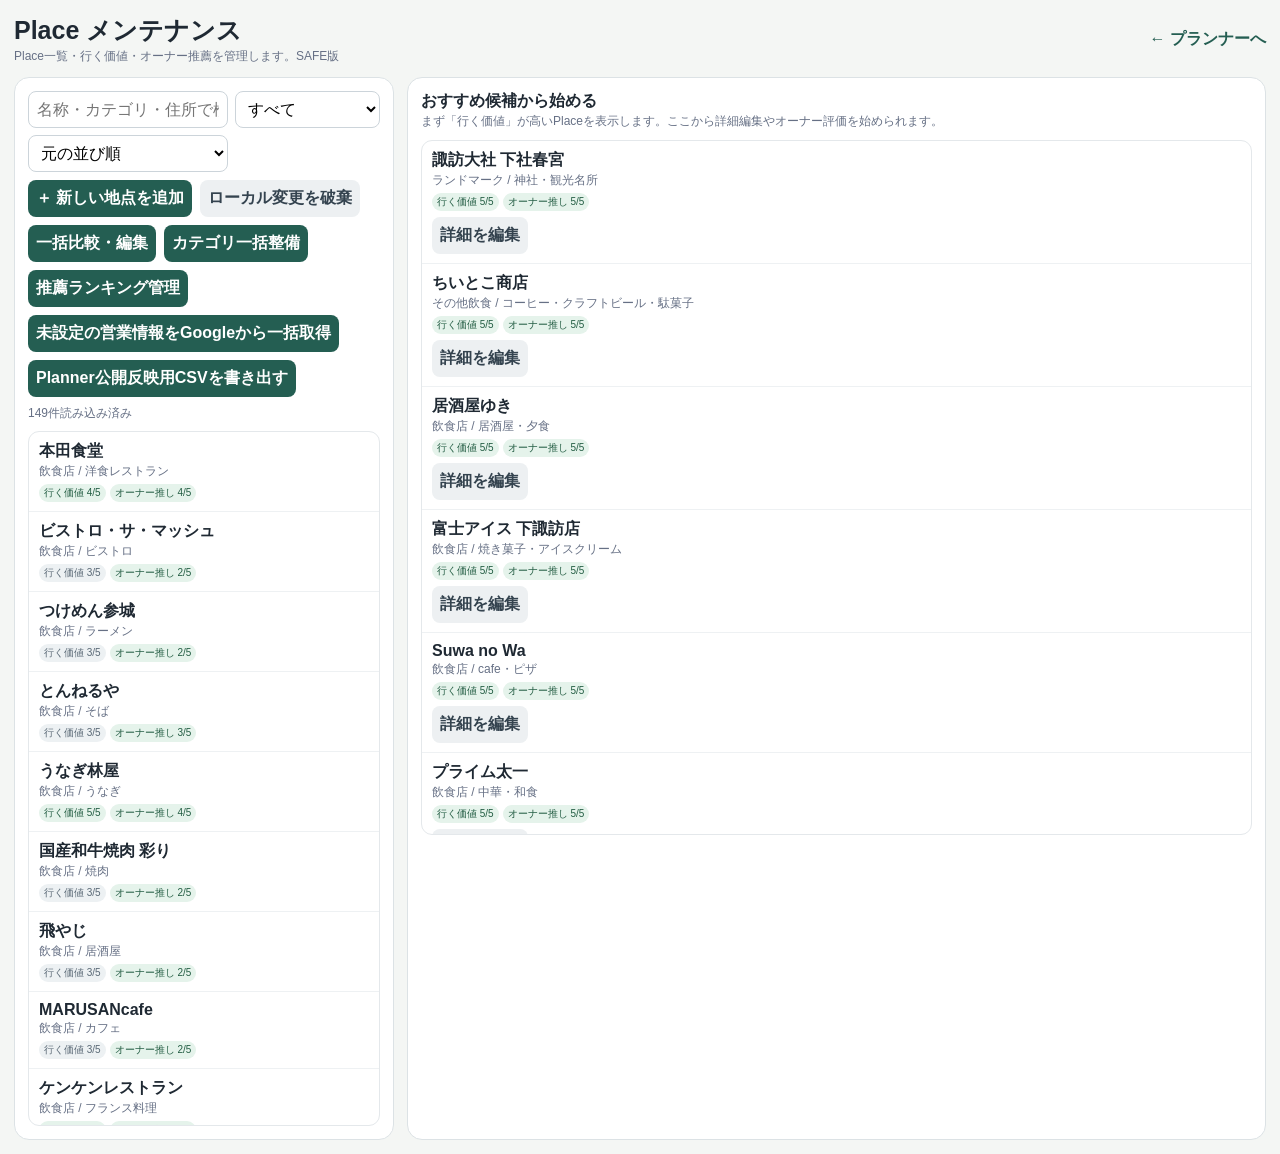
<file: maintenance.html>
<!doctype html><html lang="ja"><head><meta charset="utf-8"><meta name="viewport" content="width=device-width,initial-scale=1"><title>下諏訪 Place メンテナンス</title><style>
:root{--main:#245e52;--ink:#1f2933;--muted:#667085;--bg:#f4f6f4;--line:#dce2e5;--panel:#fff}*{box-sizing:border-box}body{margin:0;background:var(--bg);color:var(--ink);font-family:-apple-system,BlinkMacSystemFont,"Segoe UI","Noto Sans JP",sans-serif}.w{max-width:1380px;margin:auto;padding:14px}.top,.head,.row{display:flex;gap:8px;align-items:center;flex-wrap:wrap}.top,.head{justify-content:space-between}h1{margin:0;font-size:25px}.sm{font-size:12px;color:var(--muted);line-height:1.5}.link{color:var(--main);font-weight:800;text-decoration:none}.layout{display:grid;grid-template-columns:380px 1fr;gap:13px;margin-top:12px}.p{background:#fff;border:1px solid var(--line);border-radius:15px;padding:13px}.tools{display:grid;grid-template-columns:1fr 145px;gap:7px}.list{height:calc(100vh - 205px);min-height:560px;overflow:auto;margin-top:9px;border:1px solid #e4e8eb;border-radius:11px}.item{padding:9px 10px;border-bottom:1px solid #eef1f3;cursor:pointer}.item:hover,.item.sel{background:#eef5f2}.item b{display:block}.badges{display:flex;gap:4px;flex-wrap:wrap;margin-top:4px}.badge{font-size:10px;padding:2px 5px;border-radius:999px;background:#edf1f3;color:#596875}.badge.warn{background:#fff0d7;color:#825d12}.badge.good{background:#e5f3eb;color:#235d43}label{display:block;font-size:12px;color:var(--muted);margin-bottom:4px}input,select,textarea,button{font:inherit;border-radius:8px;padding:8px}input,select,textarea{width:100%;border:1px solid #ccd4da;background:#fff}textarea{min-height:66px;resize:vertical}button{border:0;background:var(--main);color:#fff;font-weight:800;cursor:pointer}button.alt{background:#edf0f2;color:#34434f}button.warn{background:#fff2d8;color:#7a5610;border:1px solid #ead8a8}.section{border-top:1px solid #edf0f2;margin-top:14px;padding-top:12px}.section:first-child{border-top:0;margin-top:0}.section h3{font-size:15px;margin:0 0 9px}.g2{display:grid;grid-template-columns:1fr 1fr;gap:9px}.g3{display:grid;grid-template-columns:repeat(3,1fr);gap:9px}.flags{display:grid;grid-template-columns:repeat(4,minmax(120px,1fr));gap:7px}.toggle{display:flex;align-items:center;gap:7px;margin:0;padding:7px 9px;border:1px solid #e2e6e9;border-radius:9px;background:#fff;color:var(--ink);font-size:13px;line-height:1.2}.toggle input[type="checkbox"]{width:auto;min-width:16px;height:16px;margin:0;padding:0;flex:0 0 auto}.flag{border:1px solid #e2e6e9;border-radius:9px;padding:7px}.test{background:#f8faf9;border:1px solid #dfe8e4;border-radius:11px;padding:10px}.result{margin-top:8px;padding:9px;border-radius:9px;background:#f2f4f5;font-size:12px}.result.ok{background:#e8f5ed;color:#235d43}.result.ng{background:#fff0f0;color:#8f3030}.sticky{position:sticky;top:10px}.unsaved{color:#9b6b00;font-weight:800}@media(max-width:900px){.layout{grid-template-columns:1fr}.list{height:360px;min-height:0}.sticky{position:static}.g2,.g3,.flags{grid-template-columns:1fr 1fr}}@media(max-width:600px){.g2,.g3,.flags,.tools{grid-template-columns:1fr}}
</style></head><body><div class="w"><div class="top"><div><h1>Place メンテナンス</h1><div class="sm">営業時間・用途属性・行く価値ポイント・自動提案ルールを管理します。変更はブラウザに保存し、GitHub反映用CSVとして書き出せます。</div></div><div><a class="link" href="index.html">← プランナーへ</a></div></div><div class="layout"><aside class="p sticky"><div class="tools"><input id="q" placeholder="名称・カテゴリ・住所で検索"><select id="filter"><option value="all">すべて</option><option value="coords">座標未取得</option><option value="conditional">条件付き/非表示</option><option value="unverified">要確認</option><option value="restaurant">飲食店</option><option value="landmark">観光・ランドマーク</option><option value="ownerTodo">要オーナー評価（行く価値4・5）</option><option value="deleted">削除予定</option></select><select id="sort"><option value="data">元の並び順</option><option value="ownerRank">オーナーおすすめ順</option><option value="ownerPush">オーナー推し度が高い順</option><option value="visitValue">行く価値が高い順</option></select></div><div class="row" style="margin-top:8px"><button onclick="openNewPlace()">＋ 新しい地点を追加</button><button class="alt" onclick="clearLocal()">ローカル変更を破棄</button><button onclick="openBulkEditor()">一括比較・編集</button><button onclick="openRankingManager()">推薦ランキング管理</button><button onclick="refreshMissingGoogleHours()">未設定の営業情報をGoogleから一括取得</button><button onclick="exportManagement()">Planner公開反映用CSVを書き出す</button></div><div id="count" class="sm" style="margin-top:7px"></div><div id="list" class="list"></div></aside><main class="p"><div id="empty"><div class="head"><div><b>おすすめ候補から始める</b><div class="sm">まず「行く価値」が高いPlaceを表示します。ここから詳細編集やオーナー評価を始められます。</div></div></div><div id="quickStart" class="list" style="max-height:none;margin-top:10px"></div></div><div id="editor" style="display:none"><div class="head"><div><b id="title" style="font-size:19px"></b><div id="idline" class="sm"></div></div><span id="saveState" class="sm"></span></div>
<div class="section"><h3>基本情報</h3><div class="g2"><div><label>名称</label><input id="名称"></div><div><label>種別</label><select id="種別"><option value="ランドマーク">ランドマーク</option><option value="温泉">温泉</option><option value="足湯">足湯</option><option value="ラーメン系">ラーメン系</option><option value="焼肉">焼肉</option><option value="その他飲食">その他飲食</option><option value="軽食">軽食</option><option value="トイレ">トイレ</option><option value="交通">交通</option><option value="サービス">サービス</option><option value="その他">その他</option><option value="飲食店">飲食店（旧分類）</option></select></div><div><label>カテゴリ</label><input id="カテゴリ"></div><div><label>サブカテゴリ</label><input id="サブカテゴリ"></div></div><div style="margin-top:8px"><label>住所</label><input id="住所"></div><div class="g2" style="margin-top:8px"><div><label>latitude</label><input id="latitude"></div><div><label>longitude</label><input id="longitude"></div></div></div>
<div class="section"><h3>営業・利用可能時間</h3>
<div><label>営業日</label><div id="営業日Checks" class="row">
<label class="toggle"><input type="checkbox" id="営業_月"> 月</label><label class="toggle"><input type="checkbox" id="営業_火"> 火</label><label class="toggle"><input type="checkbox" id="営業_水"> 水</label><label class="toggle"><input type="checkbox" id="営業_木"> 木</label><label class="toggle"><input type="checkbox" id="営業_金"> 金</label><label class="toggle"><input type="checkbox" id="営業_土"> 土</label><label class="toggle"><input type="checkbox" id="営業_日"> 日</label>
</div></div>
<div class="g3" style="margin-top:8px">
<div><label>営業時間 1</label><div class="row"><input id="営業時間1_開始" type="time"><span>〜</span><input id="営業時間1_終了" type="time"></div></div><div><label>営業時間 2</label><div class="row"><input id="営業時間2_開始" type="time"><span>〜</span><input id="営業時間2_終了" type="time"></div></div><div><label>営業時間 3</label><div class="row"><input id="営業時間3_開始" type="time"><span>〜</span><input id="営業時間3_終了" type="time"></div></div>
</div>
<input id="営業日" type="hidden"><input id="営業時間" type="hidden"><input id="定休日" type="hidden">
<div class="sm" style="margin-top:5px">営業日はチェック式、営業時間は最大3枠で保存します。旧Planner用の文字列は自動生成します。</div></div><div class="section"><h3>行く価値・オーナーおすすめ・自動提案</h3><div class="g3"><div><label>行く価値ポイント 1〜5</label><select id="おすすめ度"><option value="1">1 — 原則、自動提案しない</option><option value="2">2 — 補助候補</option><option value="3">3 — 通常候補</option><option value="4">4 — かなりおすすめ</option><option value="5">5 — ぜひ行ってほしい</option></select><div class="sm" style="margin-top:5px">町のPlaceとしての一般的な「行く価値」。自動プランでは3以上を対象にし、4・5を優先します。</div></div><div><label>オーナー推し度 0〜5</label><select id="オーナー推し度"><option value="0">0 — 未評価</option><option value="1">1 — 積極的には推さない</option><option value="2">2 — やや弱め</option><option value="3">3 — おすすめ</option><option value="4">4 — 強くおすすめ</option><option value="5">5 — 最優先でおすすめ</option></select><div class="sm" style="margin-top:5px">このWebページの管理者として、実際にどれくらい推したいか。行く価値とは別にPlannerへ反映します。</div></div><div><label>オーナーおすすめ順</label><input id="オーナーおすすめ順" inputmode="numeric" placeholder="例: 1 / 2 / 10"><div class="sm" style="margin-top:5px">任意。数字が小さいほど優先。未設定なら推し度だけで評価します。</div></div></div><div class="g3" style="margin-top:8px"><div><label>自動提案</label><select id="自動提案"><option value="promote">積極的に出す</option><option value="normal">通常</option><option value="conditional">条件付き</option><option value="hidden">原則出さない</option></select></div><div><label>おすすめ時間帯</label><input id="おすすめ時間帯" placeholder="朝 / 昼 / 午後 / 夜"></div><div><label>オーナー評価メモ</label><input id="オーナー評価メモ" placeholder="なぜ推すか・注意点など"></div></div><div class="g2" style="margin-top:8px"><div><label>対象</label><input id="対象" placeholder="観光客 / 地元 / 高齢者 / 家族 / 一人 / 大人向け"></div><div><label>除外条件</label><input id="除外条件" placeholder="子ども連れでは出さない、昼は出さない 等"></div></div><div style="margin-top:8px"><label>公開メモ</label><textarea id="公開メモ"></textarea></div><div style="margin-top:8px"><label>運営メモ（利用者には表示しない）</label><textarea id="運営メモ"></textarea></div></div>
<div class="section"><h3>プラン用途</h3><div id="flags" class="flags"></div></div>
<div class="section"><h3>飲食タグ</h3><div id="foodTags" class="flags"></div><div class="sm" style="margin-top:5px">複数選択可。Plannerの希望条件・検索・おすすめに使用します。</div></div>
<div class="section"><h3>滞在・体験</h3><div><label>体験・できること</label><textarea id="体験・できること"></textarea></div><div class="g3" style="margin-top:8px"><div><label>最短滞在時間</label><input id="最短滞在時間_分"></div><div><label>推奨滞在時間</label><input id="推奨滞在時間_分"></div><div><label>最大滞在時間</label><input id="最大滞在時間_分"></div></div><div class="g3" style="margin-top:8px"><div><label>屋内外</label><input id="屋内外"></div><div><label>徒歩アクセス難易度</label><input id="徒歩アクセス難易度"></div><div><label>坂道</label><input id="坂道"></div></div></div>
<div class="section"><h3>設備・アクセス</h3><div class="g3"><div><label>トイレ</label><input id="トイレ"></div><div><label>多目的トイレ</label><input id="多目的トイレ"></div><div><label>座れる場所</label><input id="座れる場所"></div><div><label>車椅子対応</label><input id="車椅子対応"></div><div><label>駐車場</label><input id="駐車場"></div><div><label>最寄りバス停</label><input id="最寄りバス停"></div></div></div>
<div class="section"><h3>地図・情報源</h3>
<div><label>Google Maps</label><div class="row"><input id="GoogleマップURL_確定" placeholder="Google Maps URL"><button type="button" id="openGoogleMapBtn" class="alt" onclick="openCurrentGoogleMap()">Google Mapsを開く</button></div></div>
<div class="g2" style="margin-top:8px"><div><label>公式WebページURL</label><input id="公式WebページURL"></div><div><label>Google Place ID</label><input id="google_place_id"></div></div>
<div class="g2" style="margin-top:8px"><div><label>情報源</label><textarea id="情報源_web"></textarea></div><div><label>確認ステータス</label><textarea id="確認ステータス"></textarea></div></div>
<div id="googleBulkState" class="sm" style="margin-top:6px"></div></div>
<div class="section"><h3>このPlaceが推薦されるかテスト</h3><div class="test"><div class="g3"><div><label>用途</label><select id="testPurpose"><option value="landmark">観光</option><option value="lunch">昼食</option><option value="snack">おやつ</option><option value="onsen">温泉</option><option value="cafe">カフェ</option><option value="park">公園・散歩</option><option value="rest">休憩</option></select></div><div><label>曜日</label><select id="testDay"><option>月</option><option>火</option><option>水</option><option>木</option><option>金</option><option>土</option><option>日</option></select></div><div><label>時刻</label><input id="testTime" type="time" value="12:00"></div></div><button style="margin-top:8px" onclick="testPlace()">判定する</button><div id="testResult" class="result">未判定</div></div></div>
<div class="row" style="margin-top:14px"><button onclick="saveCurrent()">このブラウザに保存</button><button class="alt" onclick="resetCurrent()">この地点の変更を戻す</button><button class="alt" onclick="toggleDeleteCurrent()">この地点を削除予定にする</button><button onclick="exportManagement()">Planner公開反映用CSVを書き出す</button></div></div></main></div></div>

<div id="newPlacePanel" style="display:none;margin:18px 32px 32px;padding:0">
  <div class="p" style="width:min(980px,100%);margin:0 auto;padding:16px">
    <div class="head">
      <div><b style="font-size:19px">新しい地点を追加</b><div class="sm">最低限の情報だけで登録できます。保存後は通常の詳細編集で属性を追加できます。</div></div>
      <button class="alt" onclick="closeNewPlace()">閉じる</button>
    </div>
    <div class="g3" style="margin-top:10px">
      <div><label>名称 *</label><input id="new名称" placeholder="例: ○○公園"></div>
      <div><label>種別 *</label><select id="new種別"><option value="ランドマーク">ランドマーク</option><option value="温泉">温泉</option><option value="足湯">足湯</option><option value="ラーメン系">ラーメン系</option><option value="焼肉">焼肉</option><option value="その他飲食">その他飲食</option><option value="軽食">軽食</option><option value="トイレ">トイレ</option><option value="交通">交通</option><option value="サービス">サービス</option><option value="その他">その他</option><option value="飲食店">飲食店（旧分類）</option></select></div>
      <div><label>カテゴリ</label><input id="newカテゴリ" placeholder="公園 / 神社 / カフェ など"></div>
    </div>
    <div style="margin-top:8px"><label>住所</label><input id="new住所" placeholder="長野県諏訪郡下諏訪町..."></div>
    <div style="margin-top:8px;padding:12px;border:1px solid #dfe7e3;border-radius:12px;background:#f8fbf9">
      <label>Google Maps URL *</label>
      <div class="row">
        <input id="newGoogleMapsURL" style="flex:1" placeholder="Google Mapsの地点URLを貼り付け">
        <button type="button" onclick="importNewPlaceFromGoogle()">Google Mapsから取得</button>
      </div>
      <div class="g2" style="margin-top:8px">
        <div><label>Google Maps APIキー</label><input id="newGoogleApiKey" type="password" placeholder="ブラウザ内だけに保存"></div>
        <div><label>&nbsp;</label><div id="newGoogleState" class="sm">URLを貼ると、地点名・住所・座標・営業時間などを取得します。</div></div>
      </div>
    </div>
    <div class="g3" style="margin-top:8px">
      <div><label>latitude</label><input id="newLatitude" placeholder="36.075..."></div>
      <div><label>longitude</label><input id="newLongitude" placeholder="138.08..."></div>
      <div><label>公式WebページURL</label><input id="newOfficialURL" placeholder="https://..."></div>
    </div>
    <div style="margin-top:8px"><label>営業日</label><div class="row" id="new営業日Checks">
<label class="toggle"><input type="checkbox" id="new営業_月"> 月</label><label class="toggle"><input type="checkbox" id="new営業_火"> 火</label><label class="toggle"><input type="checkbox" id="new営業_水"> 水</label><label class="toggle"><input type="checkbox" id="new営業_木"> 木</label><label class="toggle"><input type="checkbox" id="new営業_金"> 金</label><label class="toggle"><input type="checkbox" id="new営業_土"> 土</label><label class="toggle"><input type="checkbox" id="new営業_日"> 日</label>
</div></div>
<div class="g3" style="margin-top:8px">
<div><label>営業時間 1</label><div class="row"><input id="new営業時間1_開始" type="time"><span>〜</span><input id="new営業時間1_終了" type="time"></div></div><div><label>営業時間 2</label><div class="row"><input id="new営業時間2_開始" type="time"><span>〜</span><input id="new営業時間2_終了" type="time"></div></div><div><label>営業時間 3</label><div class="row"><input id="new営業時間3_開始" type="time"><span>〜</span><input id="new営業時間3_終了" type="time"></div></div>
</div>
<input id="new営業日" type="hidden"><input id="new営業時間" type="hidden"><input id="new定休日" type="hidden"><div class="g3" style="margin-top:8px">
      <div><label>Google評価</label><input id="newGoogle評価" readonly></div>
      <div><label>口コミ件数</label><input id="new口コミ件数" readonly></div>
      <div><label>電話番号</label><input id="new電話番号"></div>
    </div>
    <div class="g3" style="margin-top:8px">
      <div><label>行く価値</label><select id="newおすすめ度"><option>1</option><option>2</option><option selected>3</option><option>4</option><option>5</option></select></div>
      <div><label>オーナー推し度</label><select id="newOwnerPush"><option value="0">0 未評価</option><option value="1">1</option><option value="2">2</option><option value="3">3</option><option value="4">4</option><option value="5">5</option></select></div>
      <div><label>自動提案</label><select id="newAuto"><option value="normal">通常</option><option value="promote">積極的</option><option value="conditional">条件付き</option><option value="hidden">原則出さない</option></select></div>
    </div>
    <div style="margin-top:8px"><label>メモ</label><textarea id="newMemo" placeholder="追加理由・確認事項など"></textarea></div>
    <div class="row" style="margin-top:12px">
      <button onclick="createNewPlace()">この地点を追加</button>
      <button class="alt" onclick="clearNewPlaceForm()">入力をクリア</button>
    </div>
    <div id="newPlaceState" class="sm" style="margin-top:7px"></div>
  </div>
</div><div id="bulkEditor" style="display:none;margin:18px 32px 32px;padding:0">
  <div class="p" style="width:min(1380px,100%);margin:0 auto;padding:16px">
    <div class="head">
      <div>
        <b style="font-size:19px">Place 一括比較・編集</b>
        <div class="sm">左にPlace、右に選択した項目を横並びで表示します。比較しながらまとめて編集できます。</div>
      </div>
      <button class="alt" onclick="closeBulkEditor()">閉じる</button>
    </div>
    <div class="g3" style="margin-top:10px">
      <div>
        <label>Place対象</label>
        <select id="bulkFilter">
          <option value="landmark">観光・ランドマーク</option>
          <option value="restaurant">飲食店</option>
          <option value="all">すべて</option>
          <option value="ownerTodo">要オーナー評価（行く価値4・5）</option>
        </select>
      </div>
      <div>
        <label>表示する項目セット</label>
        <select id="bulkGroup">
          <option value="recommend">行く価値・オーナーおすすめ・自動提案</option>
          <option value="purpose">プラン用途</option>
          <option value="stay">滞在・体験</option>
          <option value="access">設備・アクセス</option>
          <option value="hours">営業時間・利用条件</option><option value="foodtags">飲食タグ</option>
        </select>
      </div>
      <div>
        <label>検索</label>
        <input id="bulkQ" placeholder="名称・カテゴリで絞り込み">
      </div>
    </div>
    <div class="sm" style="margin-top:8px">横スクロールできます。変更後に「一括変更をブラウザ保存」を押してください。</div>
    <div style="overflow:auto;max-height:68vh;margin-top:10px;border:1px solid #dce2e5;border-radius:12px">
      <table id="bulkTable" style="border-collapse:separate;border-spacing:0;min-width:100%;width:max-content;background:#fff">
        <thead id="bulkHead"></thead>
        <tbody id="bulkBody"></tbody>
      </table>
    </div>
    <div class="row" style="margin-top:12px">
      <button onclick="saveBulkEditor()">一括変更をブラウザ保存</button>
      <button class="alt" onclick="renderBulkEditor()">再表示</button>
      <button onclick="exportManagement()">Planner公開反映用CSVを書き出す</button>
    </div>
    <div id="bulkState" class="sm" style="margin-top:7px"></div>
  </div>
</div><div id="rankingManager" style="display:none;margin:18px 32px 32px;padding:0">
<div class="p" style="width:min(1180px,100%);margin:0 auto;padding:16px">
<div class="head"><div><b style="font-size:19px">オーナー推薦ランキング管理</b><div class="sm">順位・推し度を一覧で調整します。変更はブラウザ保存され、GitHub反映用CSVに含まれます。</div></div><button class="alt" onclick="closeRankingManager()">閉じる</button></div>
<div class="g3" style="margin-top:10px"><div><label>対象</label><select id="rankFilter"><option value="all">すべて</option><option value="landmark">観光・ランドマーク</option><option value="restaurant">飲食店</option><option value="rated">オーナー評価済み</option></select></div><div><label>検索</label><input id="rankQ" placeholder="名称・カテゴリ"></div><div><label>並び</label><select id="rankSort"><option value="rank">おすすめ順</option><option value="push">推し度順</option><option value="visit">行く価値順</option></select></div></div>
<div class="sm" style="margin-top:8px">ヒント：順位は重複しても保存できますが、Plannerでは小さい数字を優先します。まずは上位10〜20件だけ順位を付ける運用でも十分です。</div>
<div style="overflow:auto;margin-top:10px"><table style="width:100%;border-collapse:collapse"><thead><tr><th style="text-align:left;padding:7px;border-bottom:1px solid #ddd">順位</th><th style="text-align:left;padding:7px;border-bottom:1px solid #ddd">Place</th><th style="text-align:left;padding:7px;border-bottom:1px solid #ddd">行く価値</th><th style="text-align:left;padding:7px;border-bottom:1px solid #ddd">推し度</th><th style="text-align:left;padding:7px;border-bottom:1px solid #ddd">メモ</th><th style="text-align:left;padding:7px;border-bottom:1px solid #ddd"></th></tr></thead><tbody id="rankingRows"></tbody></table></div>
<div class="row" style="margin-top:12px"><button onclick="saveRankingManager()">ランキング変更をブラウザ保存</button><button class="alt" onclick="normalizeOwnerRanks()">順位を1から連番に整える</button><button onclick="exportManagement()">Planner公開反映用CSVを書き出す</button></div>
<div id="rankingState" class="sm" style="margin-top:7px"></div><div id="rankingQuality" style="margin-top:10px"></div>
</div></div><script src="place-data.js?v=20260907-lightmeal-tag-1"></script><script src="maintenance-safe.js?v=20260907-schedule-save-1"></script></body></html>
</file>
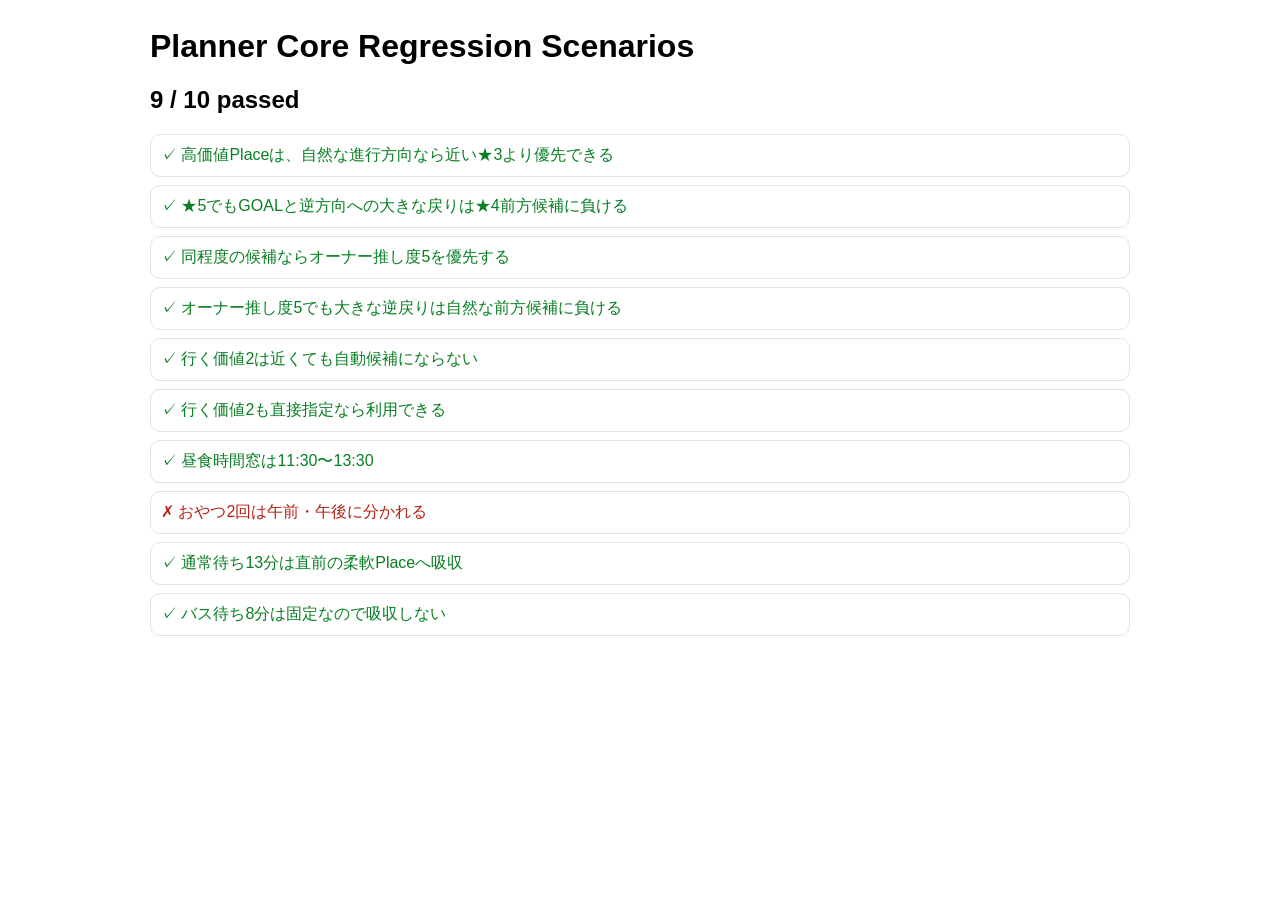
<file: tests/planner-core-regression.html>
<!doctype html>
<html lang="ja">
<head>
<meta charset="utf-8">
<title>Planner Core Regression Scenarios</title>
<style>
body{font-family:-apple-system,BlinkMacSystemFont,"Segoe UI","Noto Sans JP",sans-serif;max-width:980px;margin:28px auto;padding:0 16px}
.ok{color:#087f23}.ng{color:#b42318}.case{border:1px solid #dde3e7;border-radius:10px;padding:10px;margin:8px 0}pre{white-space:pre-wrap;background:#f6f7f8;padding:8px;border-radius:8px}
</style>
</head>
<body>
<h1>Planner Core Regression Scenarios</h1>
<div id="out">running…</div>
<script src="../planner-core.js"></script>
<script>
(async()=>{
  const rows=[];
  async function test(name,fn){
    try{rows.push({name,ok:!!(await fn())})}
    catch(e){rows.push({name,ok:false,error:String(e&&e.stack||e)})}
  }
  const P=(id,name,lat,lng,value,type='landmark',extra={})=>({
    id,name,lat,lng,visitValue:value,autoLevel:'normal',
    suitable:{landmark:type==='landmark',lunch:type==='lunch',snack:type==='snack',rest:type==='rest',rain:false,senior:false},
    raw:{place_id:id,'名称':name,'おすすめ度':String(value),...extra}
  });

  await test('高価値Placeは、自然な進行方向なら近い★3より優先できる',()=>{
    const start={lat:36.075,lng:138.080},goal={lat:36.075,lng:138.100};
    const near=P('n','近い★3',36.075,138.084,3);
    const high=P('h','前方★5',36.075,138.090,5);
    const sn=PlannerCore.PlacePolicy.scorePlace(near,start,goal,{policy:'recommended'});
    const sh=PlannerCore.PlacePolicy.scorePlace(high,start,goal,{policy:'recommended'});
    return sh>sn;
  });

  await test('★5でもGOALと逆方向への大きな戻りは★4前方候補に負ける',()=>{
    const start={lat:36.075,lng:138.090},goal={lat:36.075,lng:138.105};
    const back=P('b','逆方向★5',36.075,138.080,5);
    const forward=P('f','前方★4',36.075,138.097,4);
    const sb=PlannerCore.PlacePolicy.scorePlace(back,start,goal,{policy:'recommended'});
    const sf=PlannerCore.PlacePolicy.scorePlace(forward,start,goal,{policy:'recommended'});
    return sf>sb;
  });

  await test('同程度の候補ならオーナー推し度5を優先する',()=>{
    const start={lat:36.075,lng:138.080},goal={lat:36.075,lng:138.100};
    const normal=P('n','通常★4',36.075,138.090,4);
    const owner=P('o','オーナー推し★4',36.075,138.0905,4);
    owner.ownerRecommendation={push:5,rank:1};
    const sn=PlannerCore.PlacePolicy.scorePlace(normal,start,goal,{policy:'recommended'});
    const so=PlannerCore.PlacePolicy.scorePlace(owner,start,goal,{policy:'recommended'});
    return so>sn;
  });

  await test('オーナー推し度5でも大きな逆戻りは自然な前方候補に負ける',()=>{
    const start={lat:36.075,lng:138.090},goal={lat:36.075,lng:138.105};
    const owner=P('o','逆方向オーナー推し',36.075,138.070,5);
    owner.ownerRecommendation={push:5,rank:1};
    const forward=P('f','前方★4',36.075,138.098,4);
    const so=PlannerCore.PlacePolicy.scorePlace(owner,start,goal,{policy:'recommended'});
    const sf=PlannerCore.PlacePolicy.scorePlace(forward,start,goal,{policy:'recommended'});
    return sf>so;
  });

  await test('行く価値2は近くても自動候補にならない',()=>{
    return !PlannerCore.PlacePolicy.isAutoCandidate({visitValue:2,autoLevel:'normal'});
  });

  await test('行く価値2も直接指定なら利用できる',()=>{
    return PlannerCore.PlacePolicy.isAutoCandidate({visitValue:2,autoLevel:'normal'},{explicit:true});
  });

  await test('昼食時間窓は11:30〜13:30',()=>{
    const w=PlannerCore.Time.timeWindowFor({type:'lunch'},0,0,9*60,16*60);
    return w.min===690 && w.max===810;
  });

  await test('おやつ2回は午前・午後に分かれる',()=>{
    const a=PlannerCore.Time.timeWindowFor({type:'snack'},0,2,9*60,16*60);
    const b=PlannerCore.Time.timeWindowFor({type:'snack'},1,2,9*60,16*60);
    return a.target===615 && b.target===900;
  });

  await test('通常待ち13分は直前の柔軟Placeへ吸収',()=>{
    const out=PlannerCore.GapOptimizer.absorbShortGaps([
      {type:'act',wishType:'park',from:655,to:675,flexible:true},
      {type:'travel',from:675,to:677,fixedTransport:false},
      {type:'wait',from:677,to:690,fixedTransport:false},
      {type:'act',wishType:'lunch',from:690,to:740}
    ]);
    return out.length===3 && out[0].to===688 && out[1].from===688 && out[1].to===690;
  });

  await test('バス待ち8分は固定なので吸収しない',()=>{
    const out=PlannerCore.GapOptimizer.absorbShortGaps([
      {type:'act',wishType:'park',from:600,to:630,flexible:true},
      {type:'travel',from:630,to:635,fixedTransport:false},
      {type:'wait',from:635,to:643,fixedTransport:true},
      {type:'bus',from:643,to:655,fixedTransport:true}
    ]);
    return out.length===4;
  });

  const passed=rows.filter(x=>x.ok).length;
  document.getElementById('out').innerHTML='<h2>'+passed+' / '+rows.length+' passed</h2>'+
    rows.map(x=>'<div class="case '+(x.ok?'ok':'ng')+'">'+(x.ok?'✓ ':'✗ ')+x.name+(x.error?'<pre>'+x.error+'</pre>':'')+'</div>').join('');
})();
</script>
</body>
</html>
</file>
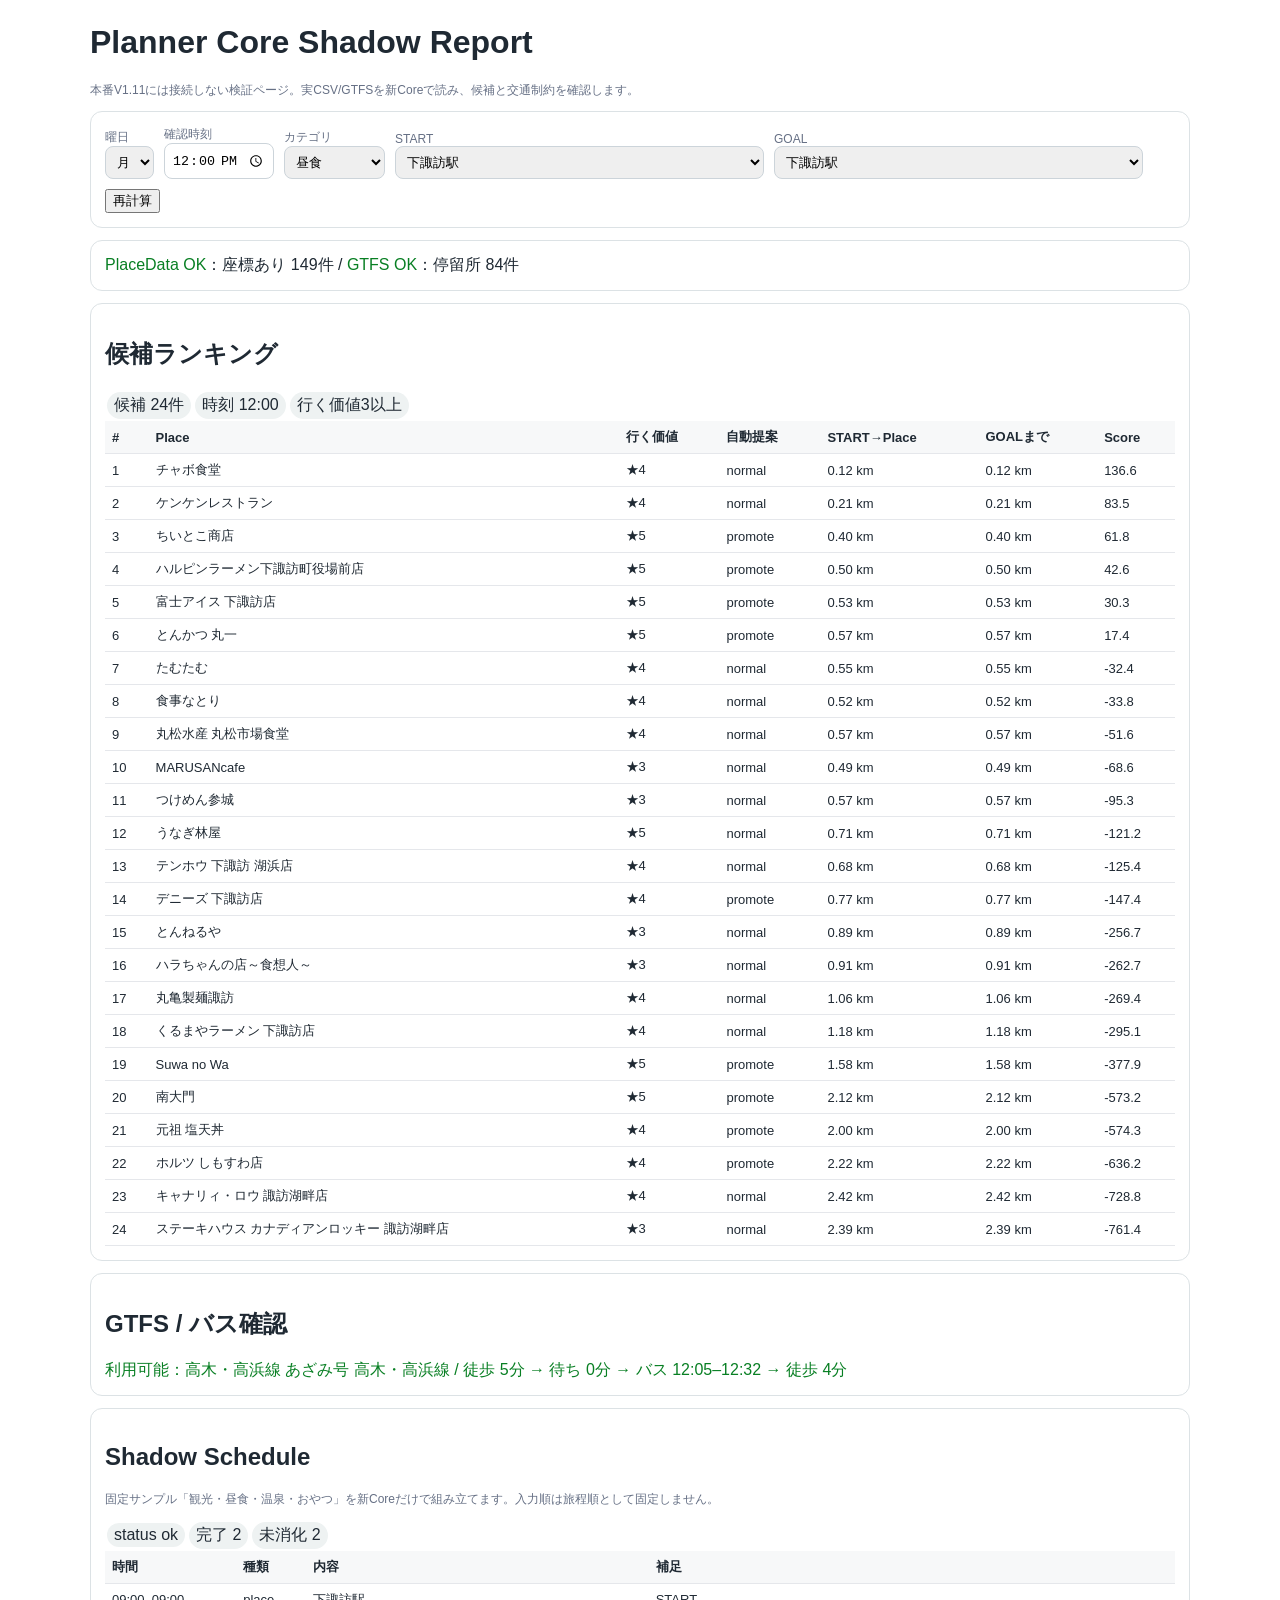
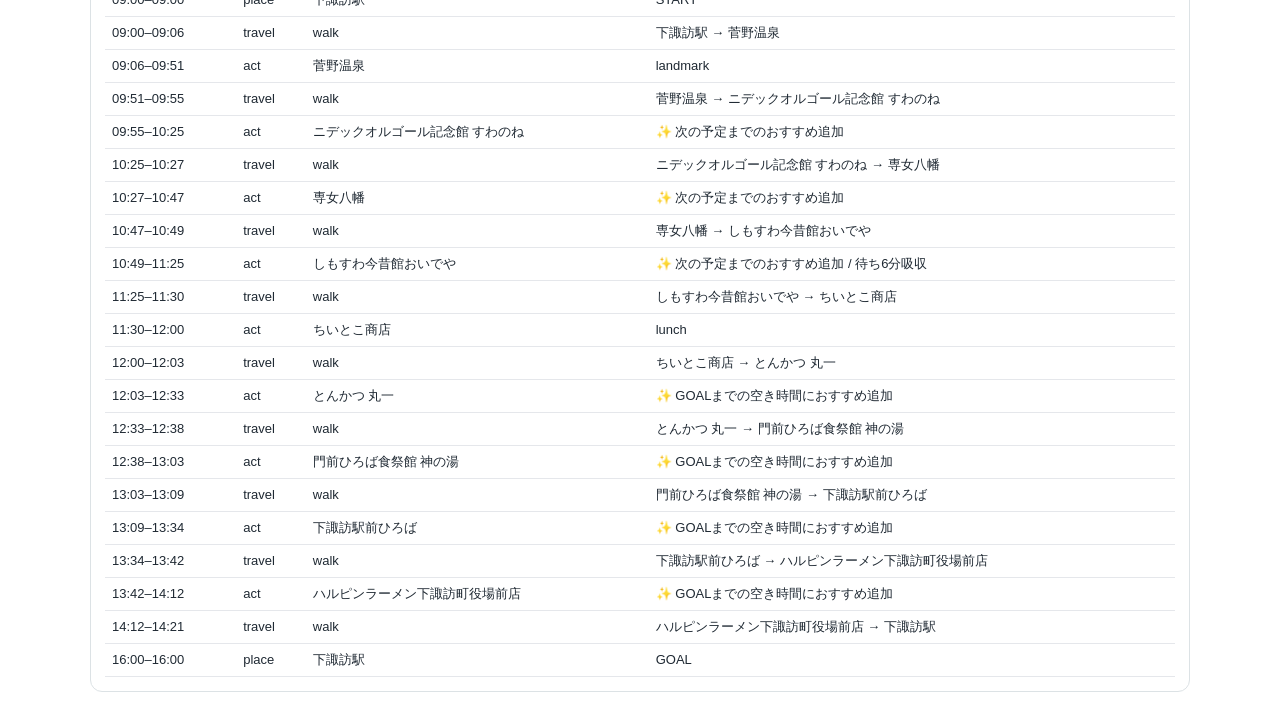
<file: tests/planner-core-shadow.html>
<!doctype html>
<html lang="ja">
<head><base href="../">
<meta charset="utf-8">
<meta name="viewport" content="width=device-width,initial-scale=1">
<title>Planner Core Shadow Report</title>
<style>
body{font-family:-apple-system,BlinkMacSystemFont,"Segoe UI","Noto Sans JP",sans-serif;max-width:1100px;margin:24px auto;padding:0 16px;color:#1f2933}
.row{display:flex;gap:10px;flex-wrap:wrap;align-items:end}.box{border:1px solid #dce2e5;border-radius:12px;padding:14px;margin:12px 0}
label{display:block;font-size:12px;color:#667085}select,input{padding:7px;border:1px solid #ccd4da;border-radius:8px}
table{border-collapse:collapse;width:100%;font-size:13px}th,td{border-bottom:1px solid #e5e7eb;text-align:left;padding:7px}th{background:#f7f8f9}
.ok{color:#087f23}.warn{color:#a15c00}.sm{font-size:12px;color:#667085}.pill{display:inline-block;padding:3px 7px;border-radius:999px;background:#eef2f2;margin:2px}
</style>
</head>
<body>
<h1>Planner Core Shadow Report</h1>
<p class="sm">本番V1.11には接続しない検証ページ。実CSV/GTFSを新Coreで読み、候補と交通制約を確認します。</p>

<div class="box row">
  <div><label>曜日</label><select id="day"><option>月</option><option>火</option><option>水</option><option>木</option><option>金</option><option>土</option><option>日</option></select></div>
  <div><label>確認時刻</label><input id="at" type="time" value="12:00"></div>
  <div><label>カテゴリ</label><select id="type"><option value="lunch">昼食</option><option value="snack">おやつ</option><option value="landmark">観光</option><option value="onsen">温泉</option><option value="cafe">カフェ</option><option value="park">公園・散歩</option><option value="rest">休憩</option></select></div>
  <div><label>START</label><select id="start"></select></div>
  <div><label>GOAL</label><select id="goal"></select></div>
  <button id="run">再計算</button>
</div>

<div id="status" class="box">読込中…</div>

<div class="box">
<h2>候補ランキング</h2>
<div id="candidateSummary"></div>
<table><thead><tr><th>#</th><th>Place</th><th>行く価値</th><th>自動提案</th><th>START→Place</th><th>GOALまで</th><th>Score</th></tr></thead><tbody id="rows"></tbody></table>
</div>

<div class="box">
<h2>GTFS / バス確認</h2>
<div id="bus"></div>
</div>

<div class="box">
<h2>Shadow Schedule</h2>
<p class="sm">固定サンプル「観光・昼食・温泉・おやつ」を新Coreだけで組み立てます。入力順は旅程順として固定しません。</p>
<div id="plan"></div>
</div>

<script src="place-data.js"></script>
<script src="planner-core.js"></script>
<script>
(async()=>{
  const $=id=>document.getElementById(id);
  const data=await PlaceData.loadAll();
  const places=data.places.filter(PlaceData.hasCoord);
  let gtfs=null;
  try{gtfs=await PlannerCore.Transport.loadGtfs('data/gtfs/')}catch(e){console.warn(e)}

  function option(p){return '<option value="'+PlaceData.keyOf(p)+'">'+p['名称']+'</option>'}
  const points=places.filter(p=>/駅|神社|温泉|公園|観光|役場/.test([p['名称'],p['種別'],p['カテゴリ']].join(' ')));
  $('start').innerHTML=points.map(option).join('');
  $('goal').innerHTML=points.map(option).join('');

  const station=places.find(p=>/下諏訪駅/.test(p['名称']||''));
  if(station){
    $('goal').value=PlaceData.keyOf(station);
    $('start').value=PlaceData.keyOf(station);
  }

  function rawPoint(p){return{name:p['名称'],lat:PlaceData.lat(p),lng:PlaceData.lng(p)}}
  function selected(id){const key=$(id).value;return places.find(p=>PlaceData.keyOf(p)===key)}

  async function run(){
    const startP=selected('start'),goalP=selected('goal');
    if(!startP||!goalP)return;
    const start=rawPoint(startP),goal=rawPoint(goalP);
    const at=PlannerCore.Time.toMinutes($('at').value);
    const type=$('type').value,day=$('day').value;
    const pool=PlannerCore.PlacePolicy.candidatePool(places,type,{at,day,placeData:PlaceData});
    const ranked=pool.map(p=>{
      const score=PlannerCore.PlacePolicy.scorePlace(p,start,goal,{
        policy:'recommended',
        rainSuitable:p.suitable.rain,
        seniorSuitable:p.suitable.senior,
        autoLevel:p.autoLevel
      });
      return{p,score,d1:PlannerCore.Geo.distanceKm(start,p),d2:PlannerCore.Geo.distanceKm(p,goal)};
    }).sort((a,b)=>b.score-a.score);

    $('candidateSummary').innerHTML=
      '<span class="pill">候補 '+pool.length+'件</span>'+
      '<span class="pill">時刻 '+$('at').value+'</span>'+
      '<span class="pill">行く価値3以上</span>';

    $('rows').innerHTML=ranked.slice(0,30).map((x,i)=>
      '<tr><td>'+(i+1)+'</td><td>'+x.p.name+'</td><td>★'+x.p.visitValue+'</td><td>'+x.p.autoLevel+'</td><td>'+x.d1.toFixed(2)+' km</td><td>'+x.d2.toFixed(2)+' km</td><td>'+x.score.toFixed(1)+'</td></tr>'
    ).join('');

    if(gtfs){
      const leg=PlannerCore.Transport.findBusLeg(gtfs,start,goal,at,day);
      $('bus').innerHTML=leg
        ? '<div class="ok">利用可能：'+leg.route+' / 徒歩 '+leg.walkIn+'分 → 待ち '+leg.wait+'分 → バス '+PlannerCore.Time.formatMinutes(leg.depart)+'–'+PlannerCore.Time.formatMinutes(leg.arrive)+' → 徒歩 '+leg.walkOut+'分</div>'
        : '<div class="warn">徒歩上限10分・バス待ち最大10分の条件では直通候補なし</div>';
    }else{
      $('bus').innerHTML='<div class="warn">GTFSを読み込めませんでした</div>';
    }

    try{
      const plan=await PlannerCore.Schedule.buildPlan({
        start,
        goal,
        startTime:'09:00',
        endTime:'16:00',
        day,
        mode:'walk',
        policy:'recommended',
        places,
        placeData:PlaceData,
        wishes:[
          {id:1,type:'landmark'},
          {id:2,type:'lunch'},
          {id:3,type:'onsen'},
          {id:4,type:'snack'}
        ]
      });
      $('plan').innerHTML=
        '<div><span class="pill">status '+plan.status+'</span><span class="pill">完了 '+plan.completed.length+'</span><span class="pill">未消化 '+plan.skipped.length+'</span></div>'+
        '<table><thead><tr><th>時間</th><th>種類</th><th>内容</th><th>補足</th></tr></thead><tbody>'+
        plan.itinerary.map(x=>'<tr><td>'+PlannerCore.Time.formatMinutes(x.from)+'–'+PlannerCore.Time.formatMinutes(x.to)+'</td><td>'+x.type+'</td><td>'+(x.title||'')+'</td><td>'+(x.meta||'')+(x.gapAbsorbed?' / 待ち'+x.gapAbsorbed+'分吸収':'')+'</td></tr>').join('')+
        '</tbody></table>';
    }catch(e){
      $('plan').innerHTML='<div class="warn">Shadow plan error: '+String(e)+'</div>';
    }
  }

  $('run').onclick=run;
  $('status').innerHTML=
    '<span class="ok">PlaceData OK</span>：座標あり '+places.length+'件 / '+
    (gtfs?'<span class="ok">GTFS OK</span>：停留所 '+gtfs.stops.length+'件':'<span class="warn">GTFS NG</span>');
  await run();
})();
</script>
</body>
</html>
</file>
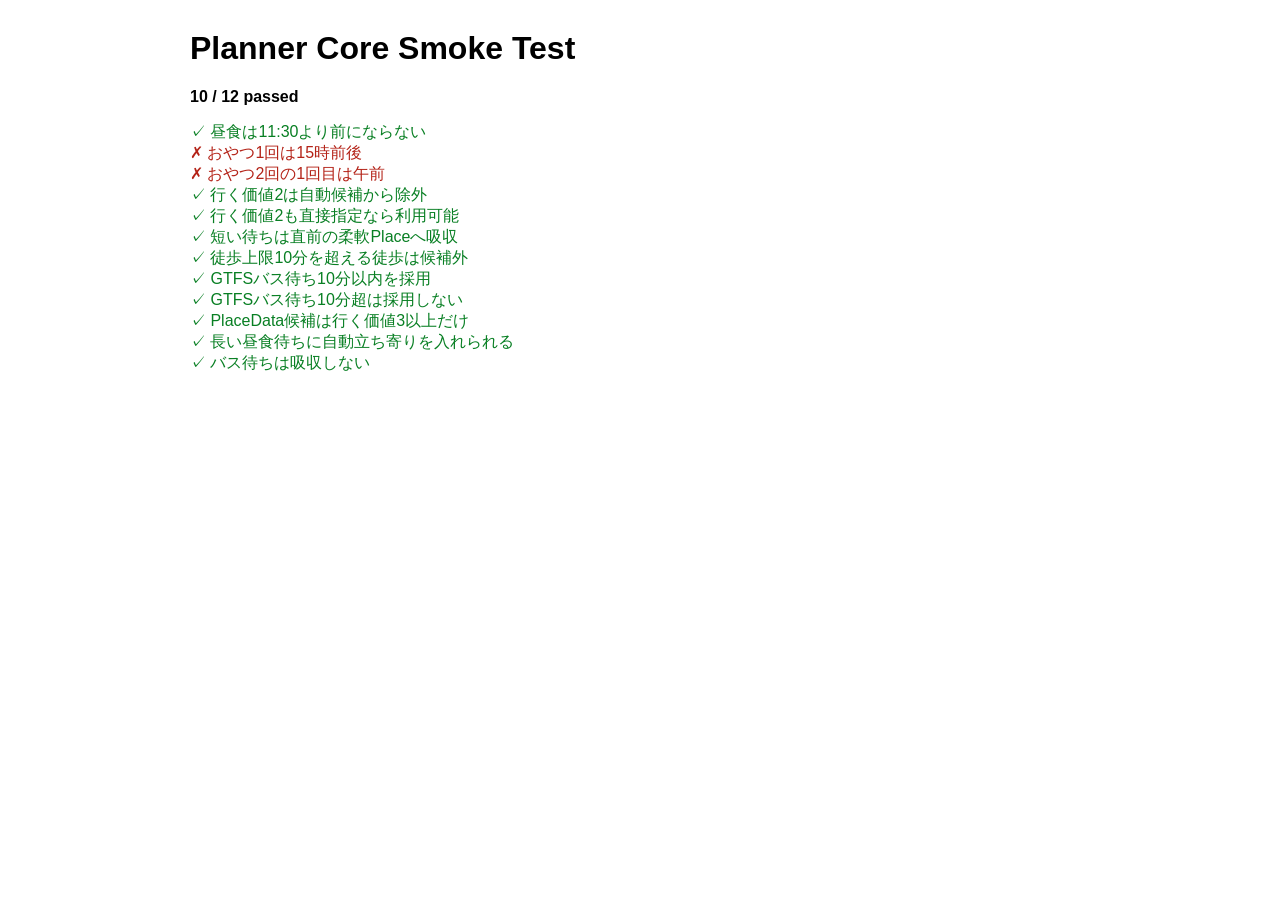
<file: tests/planner-core-smoke.html>
<!doctype html>
<html lang="ja">
<head>
<meta charset="utf-8">
<title>Planner Core Smoke Test</title>
<style>
body{font-family:-apple-system,BlinkMacSystemFont,"Segoe UI","Noto Sans JP",sans-serif;max-width:900px;margin:30px auto;padding:0 16px}
.ok{color:#087f23}.ng{color:#b42318}pre{background:#f5f5f5;padding:12px;border-radius:8px;white-space:pre-wrap}
</style>
</head>
<body>
<h1>Planner Core Smoke Test</h1>
<div id="out"></div>
<script src="../planner-core.js"></script>
<script>
(() => {
  const rows=[];
  function test(name, fn){
    try{
      const value=fn();
      rows.push({name,ok:value});
    }catch(e){
      rows.push({name,ok:false,error:String(e&&e.stack||e)});
    }
  }

  test('昼食は11:30より前にならない',()=>{
    const w=PlannerCore.Time.timeWindowFor({type:'lunch'},0,0,9*60,16*60);
    return w.min===11*60+30 && w.max===13*60+30;
  });

  test('おやつ1回は15時前後',()=>{
    const w=PlannerCore.Time.timeWindowFor({type:'snack'},0,1,9*60,16*60);
    return w.target===15*60;
  });

  test('おやつ2回の1回目は午前',()=>{
    const w=PlannerCore.Time.timeWindowFor({type:'snack'},0,2,9*60,16*60);
    return w.target===10*60+15;
  });

  test('行く価値2は自動候補から除外',()=>{
    return PlannerCore.PlacePolicy.isAutoCandidate({visitValue:2,autoLevel:'normal'})===false;
  });

  test('行く価値2も直接指定なら利用可能',()=>{
    return PlannerCore.PlacePolicy.isAutoCandidate({visitValue:2,autoLevel:'normal'},{explicit:true})===true;
  });

  test('短い待ちは直前の柔軟Placeへ吸収',()=>{
    const input=[
      {type:'act',wishType:'park',from:10*60+55,to:11*60+15,flexible:true},
      {type:'travel',from:11*60+15,to:11*60+17},
      {type:'wait',from:11*60+17,to:11*60+30,fixedTransport:false},
      {type:'act',wishType:'lunch',from:11*60+30,to:12*60+20}
    ];
    const out=PlannerCore.GapOptimizer.absorbShortGaps(input);
    return out.length===3 &&
      out[0].to===11*60+28 &&
      out[1].from===11*60+28 &&
      out[1].to===11*60+30;
  });


  test('徒歩上限10分を超える徒歩は候補外',()=>{
    const a={lat:36.075,lng:138.083};
    const b={lat:36.090,lng:138.083};
    return PlannerCore.Transport.previewMove('walk',a,b,9*60).then(x=>x===null);
  });

  test('GTFSバス待ち10分以内を採用',()=>{
    const index=PlannerCore.Transport.createGtfsIndex({
      stops:[
        {stop_id:'A',stop_name:'A',stop_lat:'36.075',stop_lon:'138.083'},
        {stop_id:'B',stop_name:'B',stop_lat:'36.080',stop_lon:'138.090'}
      ],
      routes:[{route_id:'R1',route_short_name:'Test'}],
      trips:[{trip_id:'T1',route_id:'R1',service_id:'S1'}],
      stopTimes:[
        {trip_id:'T1',stop_id:'A',stop_sequence:'1',departure_time:'09:08'},
        {trip_id:'T1',stop_id:'B',stop_sequence:'2',arrival_time:'09:18',departure_time:'09:18'}
      ],
      calendar:[{service_id:'S1',monday:'1',tuesday:'1',wednesday:'1',thursday:'1',friday:'1',saturday:'1',sunday:'1'}]
    });
    const from={lat:36.075,lng:138.083},to={lat:36.080,lng:138.090};
    const leg=PlannerCore.Transport.findBusLeg(index,from,to,9*60,'月');
    return leg && leg.wait<=10 && leg.route==='Test';
  });

  test('GTFSバス待ち10分超は採用しない',()=>{
    const index=PlannerCore.Transport.createGtfsIndex({
      stops:[
        {stop_id:'A',stop_name:'A',stop_lat:'36.075',stop_lon:'138.083'},
        {stop_id:'B',stop_name:'B',stop_lat:'36.080',stop_lon:'138.090'}
      ],
      routes:[{route_id:'R1',route_short_name:'Test'}],
      trips:[{trip_id:'T1',route_id:'R1',service_id:'S1'}],
      stopTimes:[
        {trip_id:'T1',stop_id:'A',stop_sequence:'1',departure_time:'09:20'},
        {trip_id:'T1',stop_id:'B',stop_sequence:'2',arrival_time:'09:30',departure_time:'09:30'}
      ],
      calendar:[{service_id:'S1',monday:'1',tuesday:'1',wednesday:'1',thursday:'1',friday:'1',saturday:'1',sunday:'1'}]
    });
    const from={lat:36.075,lng:138.083},to={lat:36.080,lng:138.090};
    return PlannerCore.Transport.findBusLeg(index,from,to,9*60,'月')===null;
  });

  test('PlaceData候補は行く価値3以上だけ',()=>{
    const mockPD={
      effective:(p,n)=>p[n]||'',
      truthy:v=>String(v)==='○',
      keyOf:p=>p.place_id,
      lat:p=>+p.latitude,
      lng:p=>+p.longitude,
      recommendation:p=>+p['おすすめ度'],
      autoLevel:p=>p['自動提案']||'normal'
    };
    const rows=[
      {place_id:'1','名称':'低優先','種別':'飲食店',latitude:'36.075',longitude:'138.083','おすすめ度':'2','自動提案':'normal','昼食向き':'○'},
      {place_id:'2','名称':'通常','種別':'飲食店',latitude:'36.076',longitude:'138.084','おすすめ度':'3','自動提案':'normal','昼食向き':'○'}
    ];
    const out=PlannerCore.PlacePolicy.candidatePool(rows,'lunch',{at:12*60,day:'月',placeData:mockPD});
    return out.length===1 && out[0].id==='2';
  });

  test('長い昼食待ちに自動立ち寄りを入れられる',async()=>{
    const mockPD={
      effective:(p,n)=>p[n]||'',
      truthy:v=>String(v)==='○',
      keyOf:p=>p.place_id,
      lat:p=>+p.latitude,
      lng:p=>+p.longitude,
      recommendation:p=>+p['おすすめ度'],
      autoLevel:p=>p['自動提案']||'normal'
    };
    const places=[
      {place_id:'park','名称':'公園','種別':'公園',latitude:'36.0753',longitude:'138.0832','おすすめ度':'4','自動提案':'normal','観光向き':'○','休憩向き':'○','推奨滞在時間_分':'30'},
      {place_id:'lunch','名称':'食堂','種別':'飲食店',latitude:'36.0756',longitude:'138.0834','おすすめ度':'4','自動提案':'normal','昼食向き':'○','営業時間':'11:30-14:00','推奨滞在時間_分':'50'}
    ];
    const plan=await PlannerCore.Schedule.buildPlan({
      start:{name:'START',lat:36.075,lng:138.083},
      goal:{name:'GOAL',lat:36.076,lng:138.084},
      startTime:'09:00',endTime:'13:30',day:'月',mode:'walk',
      places,placeData:mockPD,
      wishes:[{id:1,type:'lunch'}]
    });
    return plan.autoAdded.length>=1 && plan.itinerary.some(x=>x.auto);
  });

  test('バス待ちは吸収しない',()=>{
    const input=[
      {type:'act',wishType:'park',from:10*60,to:10*60+30,flexible:true},
      {type:'travel',from:10*60+30,to:10*60+35},
      {type:'wait',from:10*60+35,to:10*60+43,fixedTransport:true}
    ];
    return PlannerCore.GapOptimizer.absorbShortGaps(input).length===3;
  });

  Promise.all(rows.map(async r=>{
    if(r.ok && typeof r.ok.then==='function'){
      try{r.ok=!!(await r.ok)}catch(e){r.ok=false;r.error=String(e&&e.stack||e)}
    }
    return r;
  })).then(()=>{
  const ok=rows.filter(x=>x.ok).length;
  document.getElementById('out').innerHTML=
    '<p><b>'+ok+' / '+rows.length+' passed</b></p>'+
    rows.map(x=>'<div class="'+(x.ok?'ok':'ng')+'">'+(x.ok?'✓':'✗')+' '+x.name+(x.error?'<pre>'+x.error+'</pre>':'')+'</div>').join('');
  });
})();
</script>
</body>
</html>
</file>
